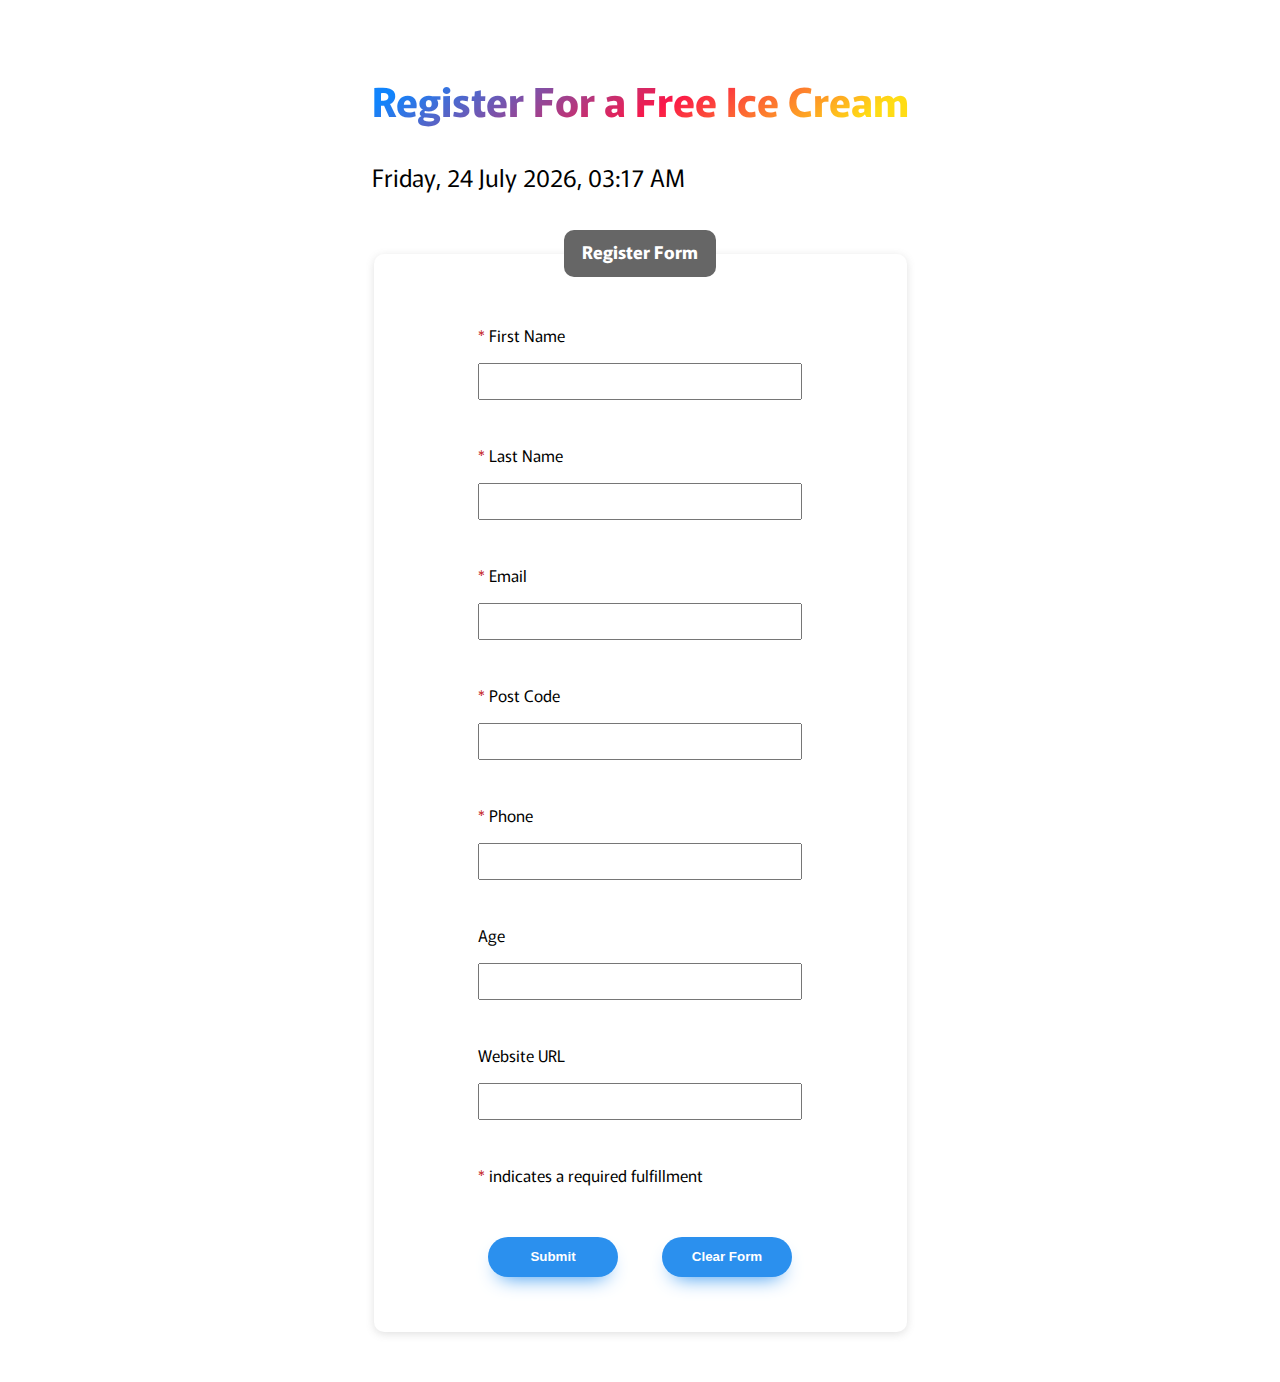
<file: assignment1/index.html>
<!DOCTYPE html>
<html lang="en">

<head>
    <meta charset="UTF-8">
    <meta http-equiv="X-UA-Compatible" content="IE=edge">
    <meta name="viewport" content="width=device-width, initial-scale=1.0">
    <title>Lihang Yao - Assignment 1</title>
    <link rel="stylesheet" href="style.css">
    <link rel="preconnect" href="https://fonts.googleapis.com">
    <link rel="preconnect" href="https://fonts.gstatic.com" crossorigin>
    <link href="https://fonts.googleapis.com/css2?family=Murecho:wght@400;700&display=swap" rel="stylesheet">

</head>

<body>
    <h1>Register For a Free Ice Cream</h1>
    <h2 id="time_showbox">Wednesday, 29 January 2022, 1:23 AM</h2>

    <form name="registration" id="registration" action="https://uwpace.ca/post.php" method="post"
        onsubmit="validateForm(event,this);" novalidate>
        <fieldset class="s-box">
            <legend class="">Register Form</legend>

            <div id="input_container">
                <p class="label_p"><label for="first_name" class="required_input">First Name</label></p>
                <div class="error_box" id="first_name_error_box"></div>
                <p><input type="text" name="first_name" id="first_name"></p>

                <p class="label_p"><label for="last_name" class="required_input">Last Name</label></p>
                <div class="error_box" id="last_name_error_box"></div>
                <p><input type="text" name="last_name" id="last_name"></p>

                <p class="label_p"><label for="email" class="required_input">Email</label></p>
                <div class="error_box" id="email_error_box"></div>
                <p><input type="text" name="email" id="email"></p>

                <p class="label_p"><label for="postal_code" class="required_input">Post Code</label></p>
                <div class="error_box" id="postal_code_error_box"></div>
                <p><input type="text" name="postal_code" id="postal_code"></p>

                <p class="label_p"><label for="phone" class="required_input">Phone</label></p>
                <div class="error_box" id="phone_error_box"></div>
                <p><input type="text" name="phone" id="phone"></p>

                <p class="label_p"><label for="age">Age</label></p>
                <div class="error_box" id="age_error_box"></div>
                <p><input type="text" name="age" id="age"></p>

                <p class="label_p"><label for="web_url">Website URL</label></p>
                <div class="error_box" id="web_url_error_box"></div>
                <p><input type="text" name="web_url" id="web_url"></p>

                <div><span style="color: rgb(189, 0, 0);">*</span> indicates a required fulfillment</div>
            </div>
            <div class="content_center_container">
                <div id="btn_container">
                    <button class="btn" type="submit">Submit</button>
                    <button class="btn" type="reset">Clear Form</button>
                </div>
            </div>
        </fieldset>
    </form>

    <script src="./function.js"></script>
    <script>
        document.getElementById('time_showbox').innerHTML = '';
        document.getElementById('time_showbox').innerHTML = showTime();
    </script>
</body>

</html>
</file>
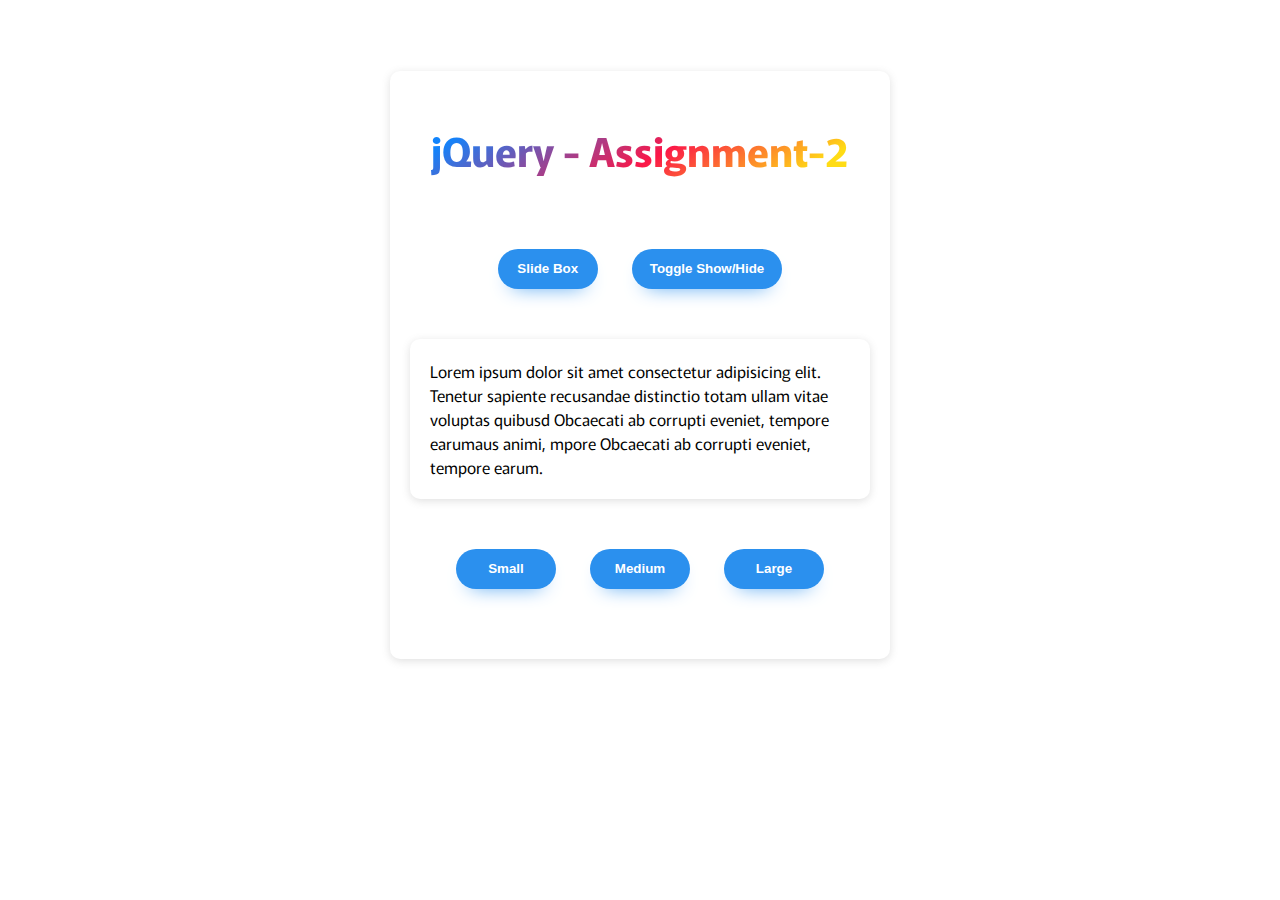
<file: assignment2/index.html>
<!DOCTYPE html>
<html lang="en">

<head>
    <meta charset="UTF-8">
    <meta http-equiv="X-UA-Compatible" content="IE=edge">
    <meta name="viewport" content="width=device-width, initial-scale=1.0">
    <title>Assignment-2-Lihang-Yao</title>
    <script src="https://ajax.googleapis.com/ajax/libs/jquery/3.6.0/jquery.min.js"></script>
    <link rel="stylesheet" href="style.css">
    <link rel="preconnect" href="https://fonts.googleapis.com">
    <link rel="preconnect" href="https://fonts.gstatic.com" crossorigin>
    <link href="https://fonts.googleapis.com/css2?family=Murecho:wght@400;700&display=swap" rel="stylesheet">

</head>

<body>
    <div id="slide_box" class="s-box">
        <div id="x_button" class="s-box">X</div>
        <div id="slide_box_text">Lorem ipsum dolor sit amet consectetur, adipisicing elit. Obcaecati ab , tempore earum consectetur aliquid.</div>
    </div>
    <div id="body_wrapper">
        <div id="main_container" class="s-box">
            <h1>jQuery - Assignment-2</h1>
            <div id="nav_container" class="align_center">
                <button id="slide_box_btn" class="btn">Slide Box</button>
                <button id="toggle_switch" class="btn">Toggle Show/Hide</button>
            </div>
            <div id="text_box" class="s-box">
                Lorem ipsum dolor sit amet consectetur adipisicing elit. Tenetur sapiente recusandae distinctio totam ullam vitae voluptas quibusd Obcaecati ab corrupti eveniet, tempore earumaus animi, mpore Obcaecati ab corrupti eveniet, tempore earum.
            </div>
            <div id="text_btns" class="align_center">
                <button id="small" class="btn">Small</button>
                <button id="medium" class="btn">Medium</button>
                <button id="large" class="btn">Large</button>
            </div>
        </div>
    </div>
    <script src="function.js"></script>
</body>

</html>
</file>
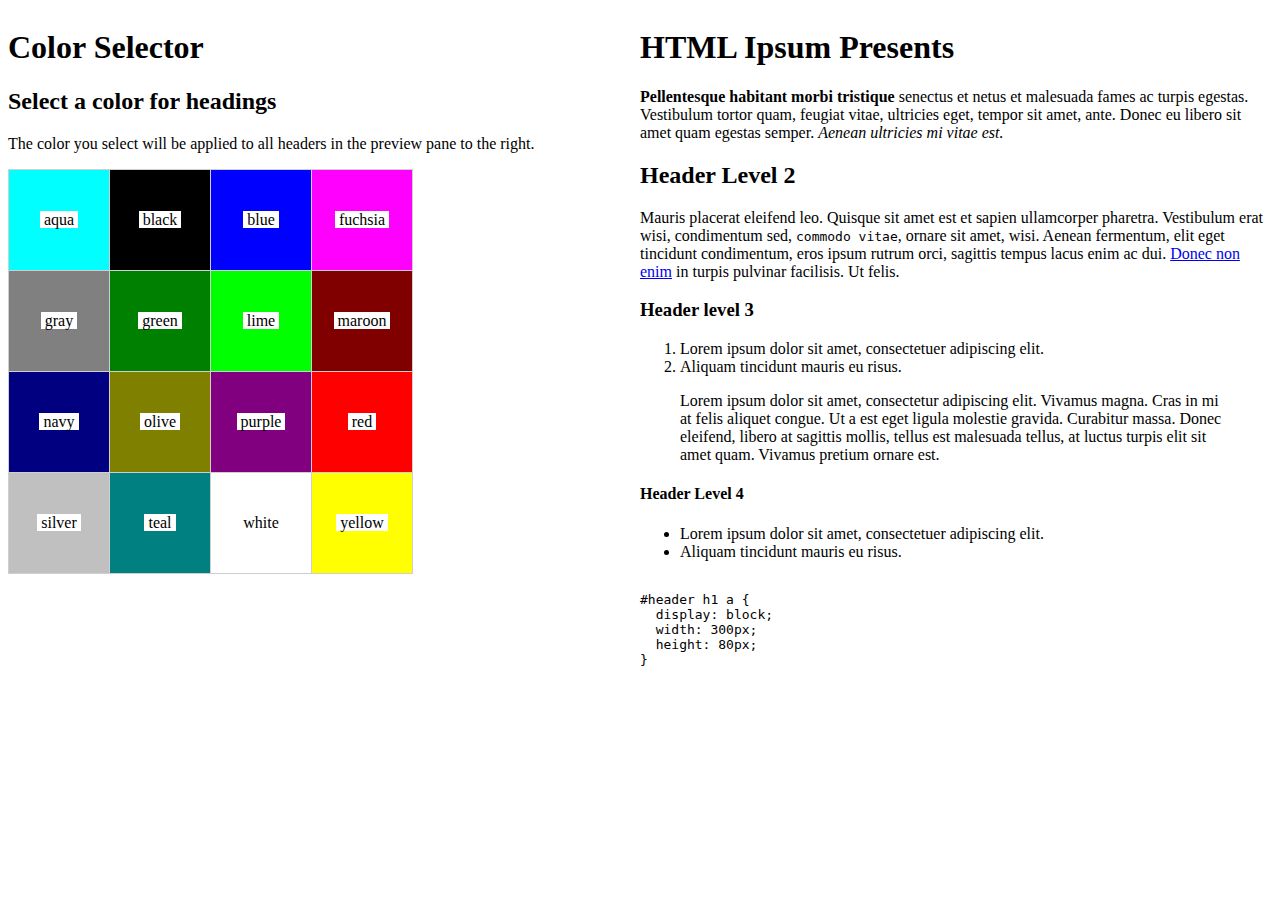
<file: lab4/index.html>
<!DOCTYPE html>
<html>
<head>
	<meta charset="utf-8" />
	<meta name="viewport" content="width=device-width, initial-scale=1.0" />
	<title>Color Selector</title>
	<script src="app.js"></script>
	<style>

	#content {
		display: flex;
	}

	#content>div {
		flex: 1;
	}

	table {
		border-collapse: collapse;
		border: 1px solid #cfcfcf;
	}

	td {
		width: 100px;
		padding: 40px 0;
		text-align: center;
		border: 1px solid #cfcfcf;
	}

	td span {
		line-height: 20px;
		background: #fff;
		color: #000;
		padding: 0 4px;
	}

	</style>


</head>
<body>

<div id="content">

	<div id="table">

	<h1>Color Selector</h1>

	<h2>Select a color for headings</h2>

	<p>The color you select will be applied to all headers in the preview pane to the right.</p>

<table>

<tr>
	<td data-clr="aqua"><span>aqua</span></td>
	<td data-clr="black"><span>black</span></td>
	<td data-clr="blue"><span>blue</span></td>
	<td data-clr="fuchsia"><span>fuchsia</span></td>
</tr>

<tr>
	<td data-clr="gray"><span>gray</span></td>
	<td data-clr="green"><span>green</span></td>
	<td data-clr="lime"><span>lime</span></td>
	<td data-clr="maroon"><span>maroon</span></td>
</tr>

<tr>
	<td data-clr="navy"><span>navy</span></td>
	<td data-clr="olive"><span>olive</span></td>
	<td data-clr="purple"><span>purple</span></td>
	<td data-clr="red"><span>red</span></td>
</tr>

<tr>
	<td data-clr="silver"><span>silver</span></td>
	<td data-clr="teal"><span>teal</span></td>
	<td data-clr="white"><span>white</span></td>
	<td data-clr="yellow"><span>yellow</span></td>
</tr>

</table>

</div><!--/.table -->

<div id="preview">

<h1>HTML Ipsum Presents</h1>

<p><strong>Pellentesque habitant morbi tristique</strong> senectus et netus et malesuada fames ac turpis egestas. Vestibulum tortor quam, feugiat vitae, ultricies eget, tempor sit amet, ante. Donec eu libero sit amet quam egestas semper. <em>Aenean ultricies mi vitae est.</em></p>

<h2>Header Level 2</h2>

<p>Mauris placerat eleifend leo. Quisque sit amet est et sapien ullamcorper pharetra. Vestibulum erat wisi, condimentum sed, <code>commodo vitae</code>, ornare sit amet, wisi. Aenean fermentum, elit eget tincidunt condimentum, eros ipsum rutrum orci, sagittis tempus lacus enim ac dui. <a href="#">Donec non enim</a> in turpis pulvinar facilisis. Ut felis.</p>

<h3>Header level 3</h3>

<ol>
   <li>Lorem ipsum dolor sit amet, consectetuer adipiscing elit.</li>
   <li>Aliquam tincidunt mauris eu risus.</li>
</ol>

<blockquote><p>Lorem ipsum dolor sit amet, consectetur adipiscing elit. Vivamus magna. Cras in mi at felis aliquet congue. Ut a est eget ligula molestie gravida. Curabitur massa. Donec eleifend, libero at sagittis mollis, tellus est malesuada tellus, at luctus turpis elit sit amet quam. Vivamus pretium ornare est.</p></blockquote>

<h4>Header Level 4</h4>

<ul>
   <li>Lorem ipsum dolor sit amet, consectetuer adipiscing elit.</li>
   <li>Aliquam tincidunt mauris eu risus.</li>
</ul>

<pre><code>
#header h1 a {
  display: block;
  width: 300px;
  height: 80px;
}
</code></pre>

</div>

</div>

<script>

const _0x128a=['backgroundColor','1207990wVzWHr','21124zMrFOk','622016lNprzN','211OrPqRb','870231vGXlpe','3407yyICQO','2632mXoXvj','186458GJbuuT','getElementsByTagName','length','init','149NUSexr'];const _0x5cb6=function(_0xf788ee,_0x50373a){_0xf788ee=_0xf788ee-0xfa;let _0x128aca=_0x128a[_0xf788ee];return _0x128aca;};const _0x1e2eab=_0x5cb6;(function(_0x8c00e3,_0x2b280e){const _0x5895a7=_0x5cb6;while(!![]){try{const _0x465b42=parseInt(_0x5895a7(0x103))*parseInt(_0x5895a7(0xfb))+parseInt(_0x5895a7(0xfd))+-parseInt(_0x5895a7(0xfe))+-parseInt(_0x5895a7(0xff))+-parseInt(_0x5895a7(0x104))+-parseInt(_0x5895a7(0x101))+parseInt(_0x5895a7(0x102))*parseInt(_0x5895a7(0x100));if(_0x465b42===_0x2b280e)break;else _0x8c00e3['push'](_0x8c00e3['shift']());}catch(_0x35df90){_0x8c00e3['push'](_0x8c00e3['shift']());}}}(_0x128a,0x972c6));const TABLE={'init':function(){const _0x6f1b6=_0x5cb6;var _0x224a99=document[_0x6f1b6(0x105)]('td');for(let _0x3f4c3f=0x0;_0x3f4c3f<_0x224a99[_0x6f1b6(0x106)];_0x3f4c3f++){let _0x4dde23=_0x224a99[_0x3f4c3f]['getAttribute']('data-clr');_0x224a99[_0x3f4c3f]['style'][_0x6f1b6(0xfc)]=_0x4dde23;}}};TABLE[_0x1e2eab(0xfa)]();
	
</script>

</body>
</html>
</file>
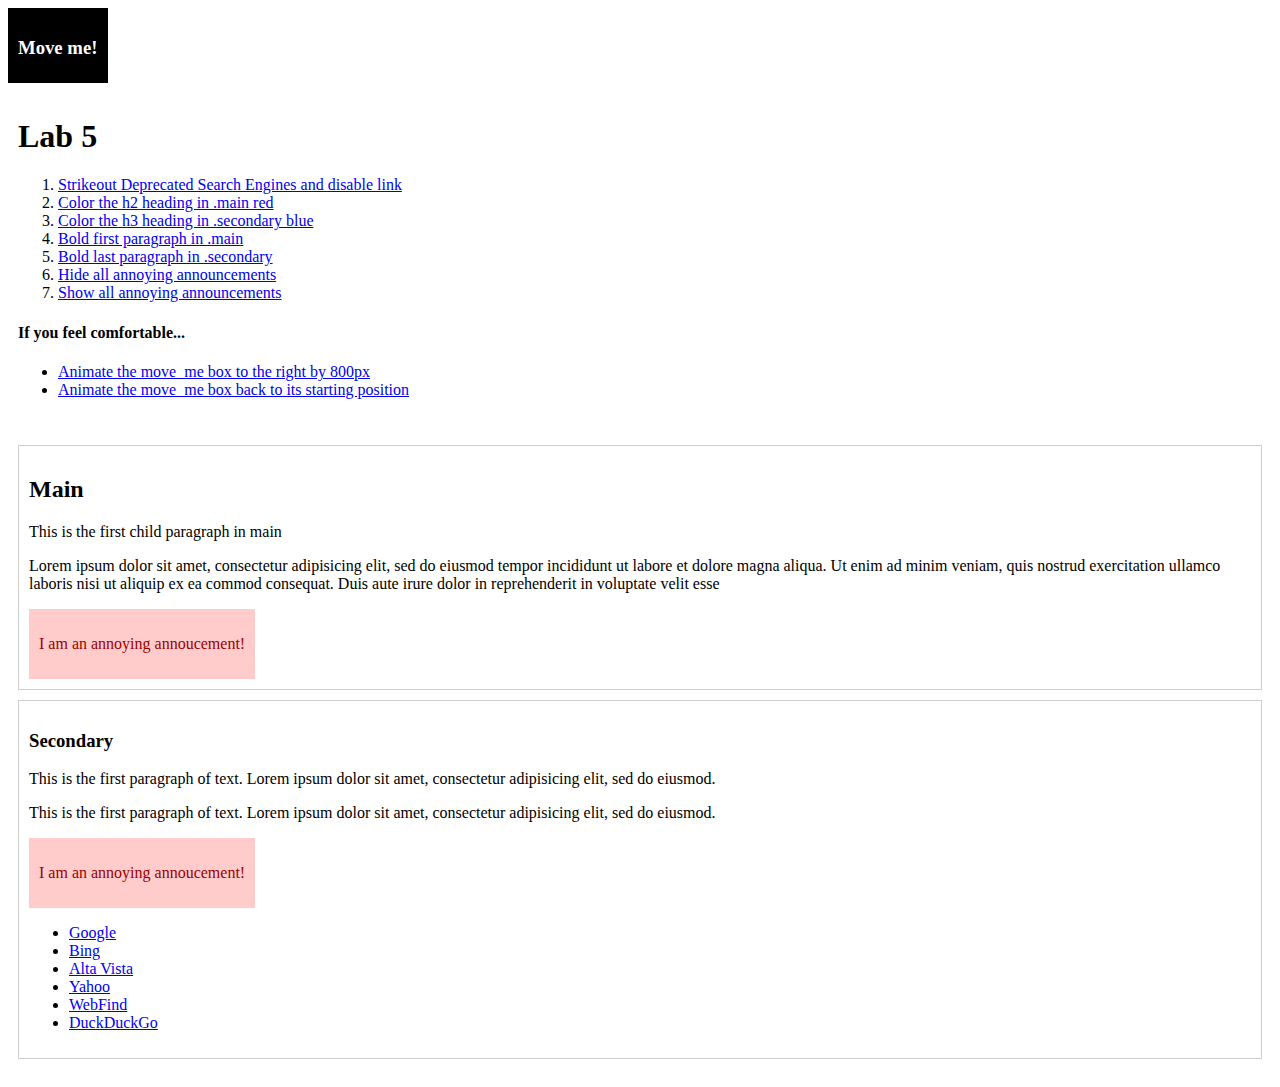
<file: lab5/index.html>
<!DOCTYPE html>
<html>
<head>
	<meta charset="utf-8" />
	<meta name="viewport" content="width=device-width, initial-scale=1.0" />
	<title>Intermediate Javascript - Lab 5</title>
	<script src="https://ajax.googleapis.com/ajax/libs/jquery/3.5.1/jquery.min.js"></script>
	<script src="app.js"></script>
	<style>

		div {
			box-sizing: border-box;
			padding: 10px;
		}

		#container {
			position: relative;
			height: 100px;
			width: 100%;
		}

		#move_me {
			width: 100px;
			height: 75px;
			position: absolute;
			top: 0;
			left: 0;
			background: black;
			color: #fff;
		}

		.content > div {
			border: 1px solid #cfcfcf;
			margin: 10px 0;
		}

		#head h1 {
			margin-top: 0;
		}

		.annoying {
			display: inline-block;
			background: #ffcccb;
			color: #990000;
		}


	</style>
</head>
<body>
<div id="container">
	<div id="move_me">
		<h3>Move me!</h3>
	</div>
</div>

	<div id="head">


		<h1 id="title">Lab 5</h1>

	<ol>
		<li><a id="remove_deprecated" href="#">Strikeout Deprecated Search Engines and disable link</a></li>
		<li><a id="main_h2" href="#">Color the h2 heading in .main red</a></li>
		<li><a id="secondary_h3" href="#">Color the h3 heading in .secondary blue</a></li>
		<li><a id="bold_p_main" href="#">Bold first paragraph in .main</a></li>
		<li><a id="bold_p_secondary" href="#">Bold last paragraph in .secondary</a></li>
		<li><a id="hide_annoying" href="#">Hide all annoying announcements</a></li>
		<li><a id="show_annoying" href="#">Show all annoying announcements</a></li>
	</ol>

	<h4>If you feel comfortable...</h4>

	<ul>
		<li><a id="move_right" href="#">Animate the move_me box to the right by 800px</a></li>
		<li><a id="move_left" href="#">Animate the move_me box back to its starting position</a></li>
	</ul>

	</div>

	<div class="content">
		<div class="main">
			
			<h2>Main</h2>

			<p>This is the first child paragraph in main</p>

			<p>Lorem ipsum dolor sit amet, consectetur adipisicing elit, sed do eiusmod tempor incididunt ut labore et dolore magna aliqua. Ut enim ad minim veniam, quis nostrud exercitation ullamco laboris nisi ut aliquip ex ea commod consequat. Duis aute irure dolor in  reprehenderit in voluptate velit esse</p>

			<div class="annoying">

				<p>I am an annoying annoucement!</p>
					
			</div>


		</div>

		<div class="secondary">

			<h3>Secondary</h3>

			<p>This is the first paragraph of text.  Lorem ipsum dolor sit amet, consectetur adipisicing elit, sed do eiusmod.</p>

			<p>This is the first paragraph of text.  Lorem ipsum dolor sit amet, consectetur adipisicing elit, sed do eiusmod.</p>

			<div class="annoying">

				<p>I am an annoying annoucement!</p>
			</div>

			<ul class="nav_list">
				<li><a href="https://google.ca">Google</a></li>
				<li><a href="https://bing.ca">Bing</a></li>
				<li class="deprecated"><a href="https://altavista.com">Alta Vista</a></li>
				<li><a href="https://yahoo.ca">Yahoo</a></li>
				<li class="deprecated"><a href="https://webfind.com">WebFind</a></li>
				<li><a href="https://duckduckgo.com">DuckDuckGo</a></li>
			</ul>

		</div>

	</div>

</body>
</html>
</file>
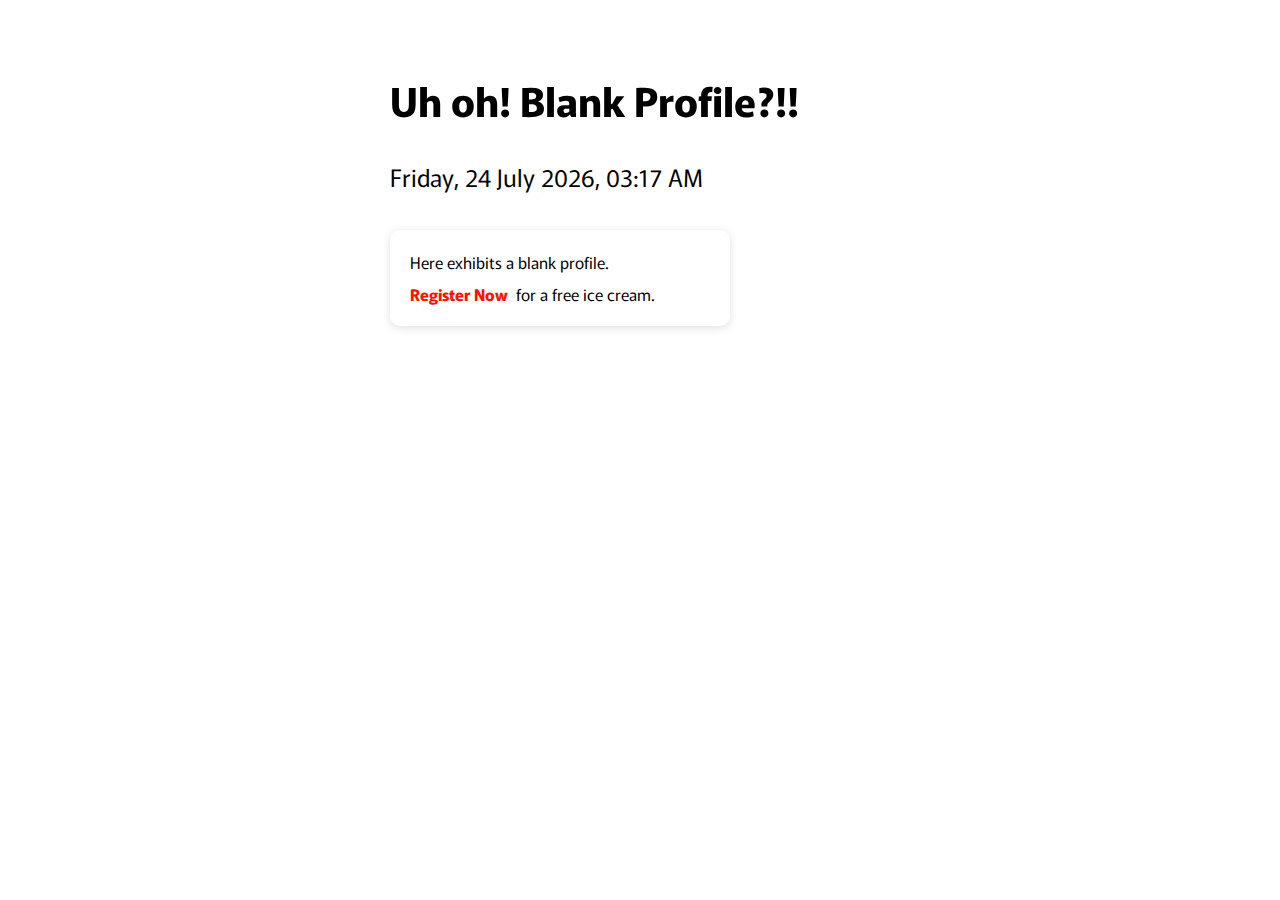
<file: assignment1/output.html>
<!DOCTYPE html>
<html lang="en">

<head>
    <meta charset="UTF-8">
    <meta http-equiv="X-UA-Compatible" content="IE=edge">
    <meta name="viewport" content="width=device-width, initial-scale=1.0">
    <title>Lihang Yao - Assignment 1</title>
    <link rel="stylesheet" href="style.css">
    <link rel="preconnect" href="https://fonts.googleapis.com">
    <link rel="preconnect" href="https://fonts.gstatic.com" crossorigin>
    <link href="https://fonts.googleapis.com/css2?family=Murecho:wght@400;700&display=swap" rel="stylesheet">

</head>

<body>
    <div id="output_page_h1">
        <!-- <h1 class="output_page">Thanks For Registering!</h1>
        <h1 class="output_page no_profile">Uh oh! Blank Profile?!!</h1> -->
    </div>

    <!-- <h2 id="time_showbox">Wednesday, 29 January 2022, 1:23 AM</h2> -->
    <h2 id="time_showbox"></h2>

    <div id="register_success_box" class="flex_box_container">
        <div id="profile_showbox" class="s-box">
            <!-- <div class="showbox_item">profile_showbox1</div> -->
            <!-- <div class="showbox_item">profile_showbox2</div> -->
            <!-- <div class="showbox_item">profile_showbox3</div> -->
        </div>

        <div id="profile_buttons" class="s-box">
            <div id="btn_container" class="output_page">
                <div><button class="btn output_page" onclick="showIceCream()">Complete</button></div>
                <div><button class="btn output_page" onclick="deleteAllCookies()">Delete Profile</button></div>
                <!-- <div id="complete_award">&#127846;</div> -->
                <div id="complete_award"></div>
            </div>
        </div>
    </div>

    <div id="register_fail_box" class="flex_box_container">
        <div id="profile_showbox" class="s-box">
            <div class="register_fail_line">Here exhibits a blank profile.</div>
            <div class="register_fail_line"><a class="" href="index.html">Register Now&nbsp;</a> for a free ice cream.
            </div>
        </div>
    </div>

    <script src="./function.js"></script>
    <script>
        document.getElementById('time_showbox').innerHTML = '';
        document.getElementById('time_showbox').innerHTML = showTime();

        var is_cookie_fulfilled = getCookie();
        if (is_cookie_fulfilled == 'cookie_empty') {
            showBlankProfile();
        } else if (is_cookie_fulfilled == 'cookie_extract_value_succeed') {
            console.log(cookie_matrix);
            console.log('cookie_matrix fulfilled');

            showSuccessProfile();
        }

    </script>
</body>

</html>
</file>
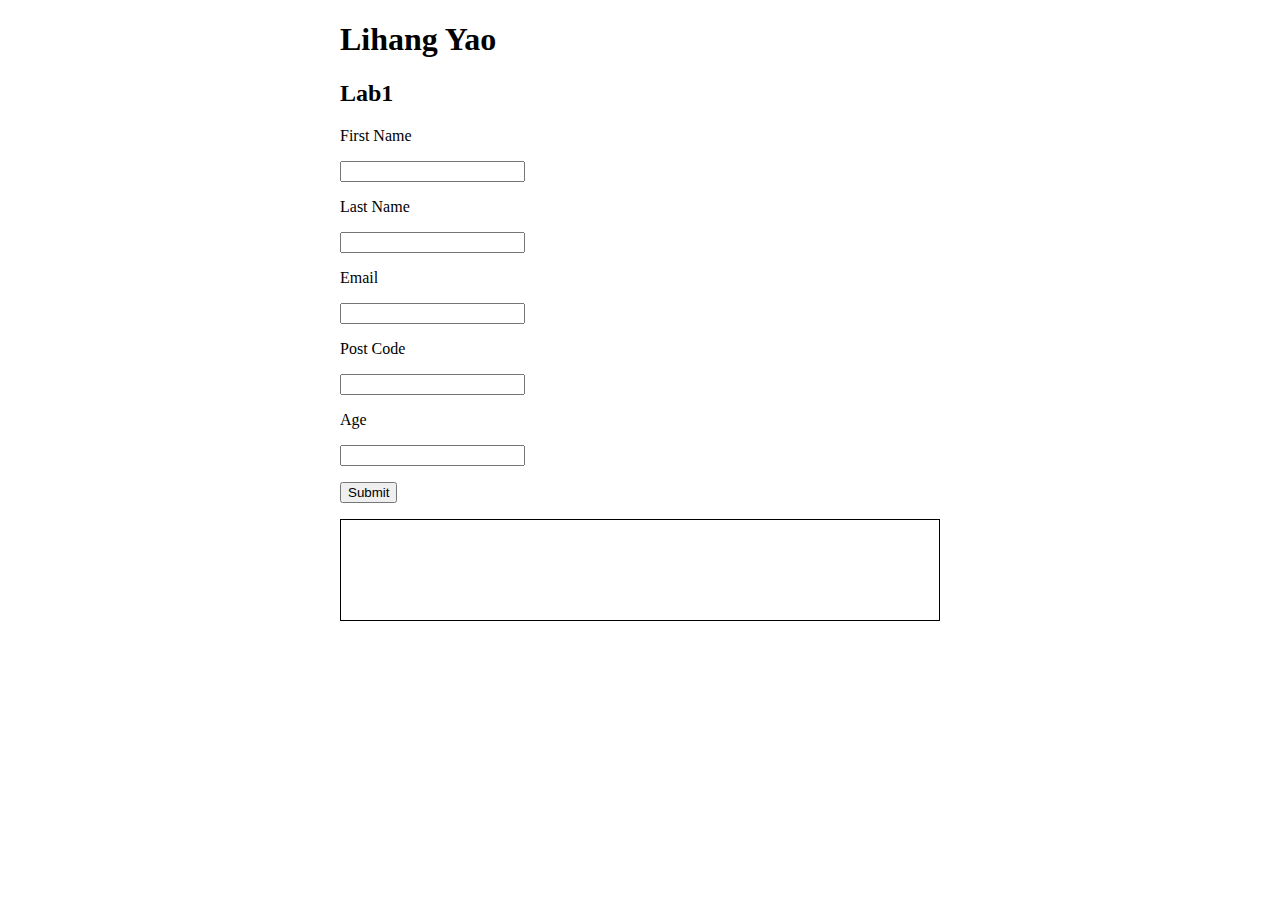
<file: lab1/lab1.html>
<!DOCTYPE html>
<html lang="en">

<head>
    <meta charset="UTF-8">
    <meta http-equiv="X-UA-Compatible" content="IE=edge">
    <meta name="viewport" content="width=device-width, initial-scale=1.0">
    <title>LAB1</title>
    <style>

        body {
            margin: 0 auto;
            width: 600px;
        }

        #showbox {
            border: 1px solid black;
            min-height: 100px;
        }
    </style>
</head>


<body>
    <h1>Lihang Yao</h1>
    <h2>Lab1</h2>


    <form name="registration" id="registration" action="https://uwpace.ca/post.php" method="post"
        onsubmit="validateForm(event,this);" novalidate>

        <p><label for="first_name">First Name</label></p>
        <p><input type="text" name="first_name" id="first_name"></p>

        <p><label for="last_name">Last Name</label></p>
        <p><input type="text" name="last_name" id="last_name"></p>

        <p><label for="email">Email</label></p>
        <p><input type="text" name="email" id="email"></p>

        <p><label for="postal_code">Post Code</label></p>
        <p><input type="text" name="postal_code" id="postal_code"></p>

        <p><label for="age">Age</label></p>
        <p><input type="text" name="age" id="age"></p>

        <p><button type="submit">Submit</button></p>
    </form>

    <div id="showbox"></div>

    <script>
        // global variable
        var errors = [];
        // function

        function validateFirstName() {
            let v_first_name = document.getElementById('registration').first_name.value;
            if (v_first_name =='') {
                return false;
            }else{
                return true;
            }
        }

        function validateLastName() {
            let v_last_name = document.getElementById('registration').last_name.value;
            if (v_last_name =='') {
                return false;
            }else{
                return true;
            }
        }

        function validateEmail() {
            let v_email = document.getElementById('registration').email.value;
            let factor = v_email.indexOf('@');
            if (factor == -1) {
                return false;
            }else{
                return true;
            }
        }

        function validatePostalCode() {
            let v_postal_code = document.getElementById('registration').postal_code.value;
            let factor = v_postal_code.length;
            if (factor == 6 ) {
                return true;
            }else{
                return false;
            }
        }

        function validateAge() {
            let v_age = document.getElementById('registration').age.value;
            let factor = isNaN(parseInt(v_age));
            if (factor == false) {
                return true;
            }else{
                return false;
            }
        }

        
        function validateForm(e, el) {
            e.preventDefault();
            errors = [];
            if (validateFirstName()) {

            } else {
                errors.push('Please input First Name')
            }

            if (validateLastName()) {

            } else {
                errors.push('Please input Last Name')
            }

            if (validateEmail()) {

            } else {
                errors.push('Please input valid Email')
            }

            if (validatePostalCode()) {

            } else {
                errors.push('Please input 6-character Postal Code')
            }

            if (validateAge()) {
                
            } else {
                errors.push('Please input valid Age')
            }

            document.getElementById('showbox').innerHTML = '';

            if (errors.length == 0) {
                document.getElementById('showbox').innerHTML += '<p>Form submission accepted!</p>';
                el.reset();
            } else {
                for (let i = 0; i < errors.length; i++) {
                    document.getElementById('showbox').innerHTML += '<p>' + errors[i] + '</p>';
                }
            }

        }

    </script>

</body>


</html>
</file>
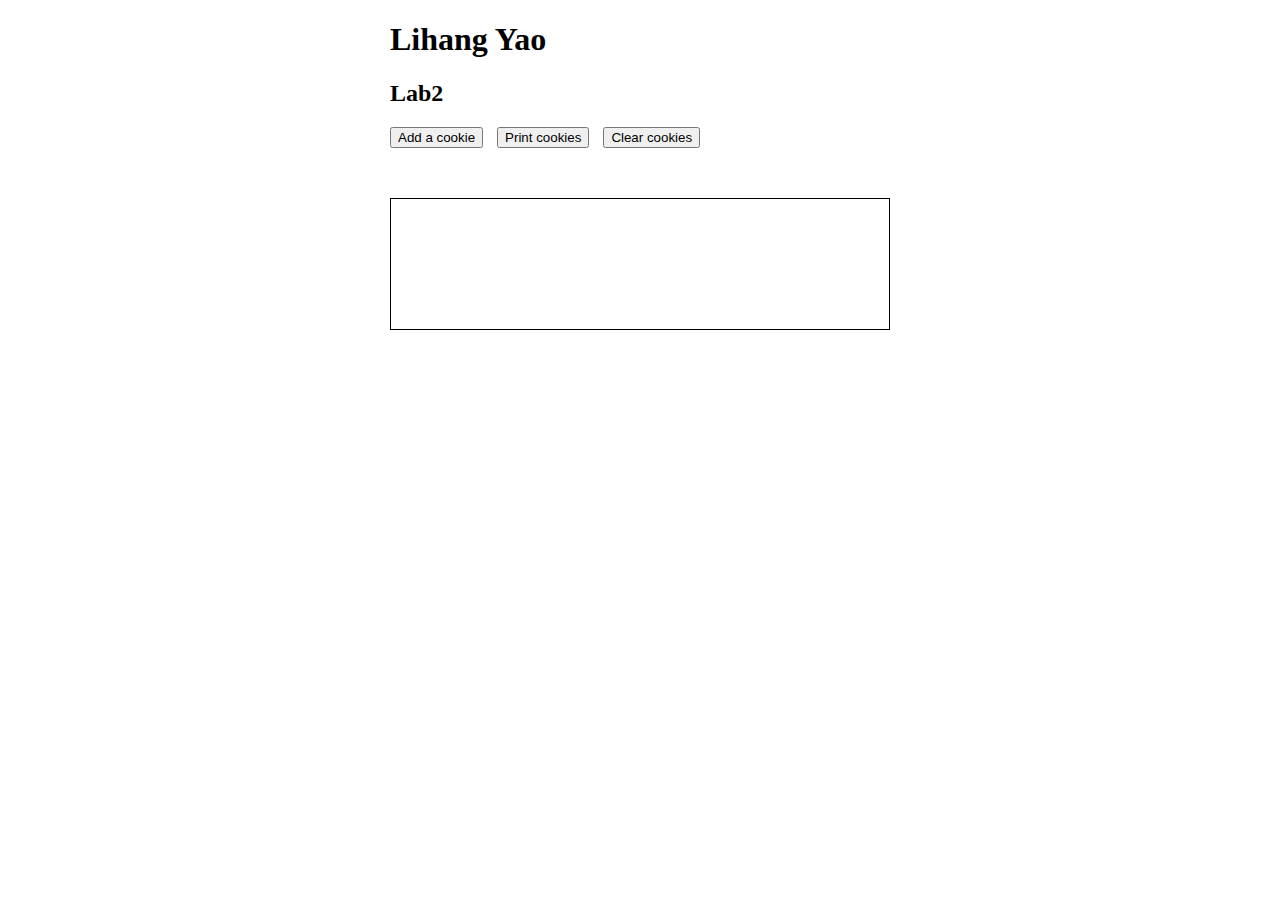
<file: lab2/lab2.html>
<!DOCTYPE html>
<html lang="en">

<head>
    <meta charset="UTF-8">
    <meta http-equiv="X-UA-Compatible" content="IE=edge">
    <meta name="viewport" content="width=device-width, initial-scale=1.0">
    <title>LAB2</title>
    <style>
        body {
            margin: 0 auto;
            width: 500px;
        }

        #showbox {
            border: 1px solid black;
            min-height: 100px;
            margin-top: 50px;
            padding: 15px;
        }

        button {
            margin-right: 10px;
        }
    </style>
</head>

<body>
    <h1>Lihang Yao</h1>
    <h2>Lab2</h2>
    <button id="add_cookie" onclick="addCookie()">Add a cookie</button>
    <button id="print_cookie" onclick="printCookie()">Print cookies</button>
    <button id="clear_cookie" onclick="clearCookie()">Clear cookies</button>
    <div id="showbox"></div>

    <script>
        // Global Variable
        var cookie_matrix = {
            keys: [],
            values: []
        }
        // Functions

        /** 
         * @Function: addCookie [add a new cookie] 
         * @Param:  no param
         * @Return:  void
         */
        function addCookie() {
            var add_cookie_key = prompt('Please input cookie key.');
            var add_cookie_value = prompt('Please input cookie value.');
            // add cookie
            document.cookie = add_cookie_key + '=' + add_cookie_value;
            console.log(document.cookie);
        }

        /** 
         * @Function: printCookie [print all cookies] 
         * @Param:  no param
         * @Return:  void
         */
        function printCookie() {
            // erase all previous data prior to print
            cookie_matrix = {
                keys: [],
                values: []
            }
            // split cookie into individual arraies
            var cookie_array = document.cookie.split(';');
            console.log(cookie_array);
            // extract keys and values into cookie matrix
            for (let i = 0; i < cookie_array.length; i++) {
                var raw_cookie = cookie_array[i].split('=');
                console.log(raw_cookie);
                cookie_matrix.keys.push(raw_cookie[0].trim());
                cookie_matrix.values.push(raw_cookie[1].trim());
            }
            console.log(cookie_matrix);
            // show content in webpage
            var show_content = '';
            for (let i = 0; i < cookie_matrix.keys.length; i++) {
                show_content += '<p>' + cookie_matrix.keys[i] + ': ' + cookie_matrix.values[i] + '</p>';

            }
            document.getElementById('showbox').innerHTML = '';
            document.getElementById('showbox').innerHTML = show_content;

        }

        /** 
         * @Function: clearCookie [erase all cookies] 
         * @Param:  no param
         * @Return:  void
         */
        function clearCookie() {
            // delete cookies one by one
            for (let i = 0; i < cookie_matrix.keys.length; i++) {
                document.cookie = cookie_matrix.keys[i] + '= ;Max-Age=-1';
                console.log(document.cookie);
            }
            // erase cookie matrix
            cookie_matrix = {
                keys: [],
                values: []
            }
            // erase showbox in webpage
            document.getElementById('showbox').innerHTML = '';
            // alert a message
            alert('All Cookies Erased!')

        }


    </script>

</body>

</html>
</file>
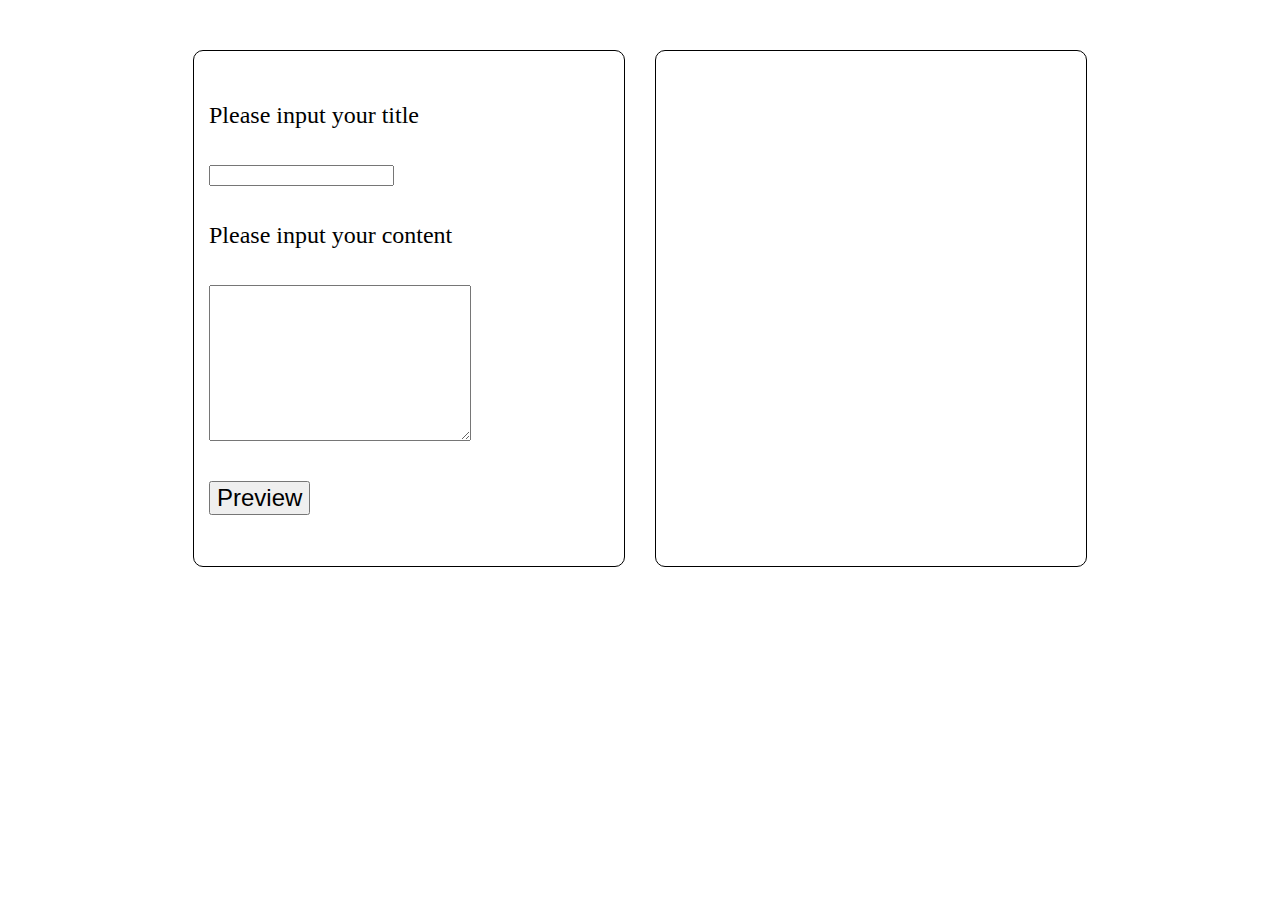
<file: lab3/lab3.html>
<!DOCTYPE html>
<html lang="en">

<head>
    <meta charset="UTF-8">
    <meta http-equiv="X-UA-Compatible" content="IE=edge">
    <meta name="viewport" content="width=device-width, initial-scale=1.0">
    <title>Lab3</title>
    <style>
        body {
            margin: 0 auto;
            width: min-content;
        }

        body>div {
            margin-bottom: 50px;
        }

        #container {
            display: flex;
            width: 100%;
            margin: 50px auto;
        }

        .column {
            flex-grow: 1;
            border: 1px solid black;
            min-width: 400px;
            padding: 15px;
            border-radius: 10px;
        }

        #form {
            margin-right: 30px;
        }

        label,
        button {
            display: block;
            margin: 1.5em 0;
            font-size: 1.5em;
        }

        .error_box {
            color: #f00;
            font-size: 1.5em;
        }
    </style>
</head>

<body>
    <div>
        <div id="container">
            <div id="form" class="column">
                <form action="">
                    <label for="title">Please input your title</label>
                    <div class="error_box" id="title_error_box"></div>
                    <input type="text" name="title" id="title">
                    <label for="content">Please input your content</label>
                    <div class="error_box" id="textarea_error_box"></div>
                    <textarea name="content" id="content" cols="30" rows="10"></textarea>
                    <button type="submit" onclick="showPreview(event,this)">Preview</button>
                </form>
            </div>

            <div id="document" class="column">
                <h1 id="h1"></h1>
                <p id="div"></p>
            </div>
        </div>
    </div>
    <script>
        // ********** GLOBAL VARIABLE **********


        // ********** FUNCTION **********

        /** 
         * @Function:  showPreview [show content that user input into the right column]
         * @Param:  e [event]
         * @Param:  el [this]
         * @Return:  void
         */
        function showPreview(e, el) {
            console.log(e)
            console.log(el)
            e.preventDefault();
            // erase all error boxes and previous content
            document.getElementById('title_error_box').innerHTML = '';
            document.getElementById('textarea_error_box').innerHTML = '';
            document.getElementById('h1').innerHTML = '';
            document.getElementById('div').innerHTML = '';

            // get input values
            var get_title = document.forms[0].title.value;
            var get_content = document.forms[0].content.value;

            // do title validation
            if (get_title == null || get_title == '') {
                document.getElementById('title_error_box').innerHTML = `<p>You shall input title here</p>`;
                document.getElementById('title').focus();
                return;
            }

            // do content validation
            if (get_content == null || get_content == '') {
                document.getElementById('textarea_error_box').innerHTML = `<p>You shall input content here</p>`;
                document.getElementById('content').focus();
                return;
            }

            // output in adjacent div

            console.log(get_title);
            document.getElementById('h1').innerHTML = '';
            document.getElementById('h1').innerHTML = get_title;

            console.log(get_content);
            document.getElementById('div').innerHTML = '';
            document.getElementById('div').innerHTML = get_content;

        }

    </script>
</body>

</html>
</file>
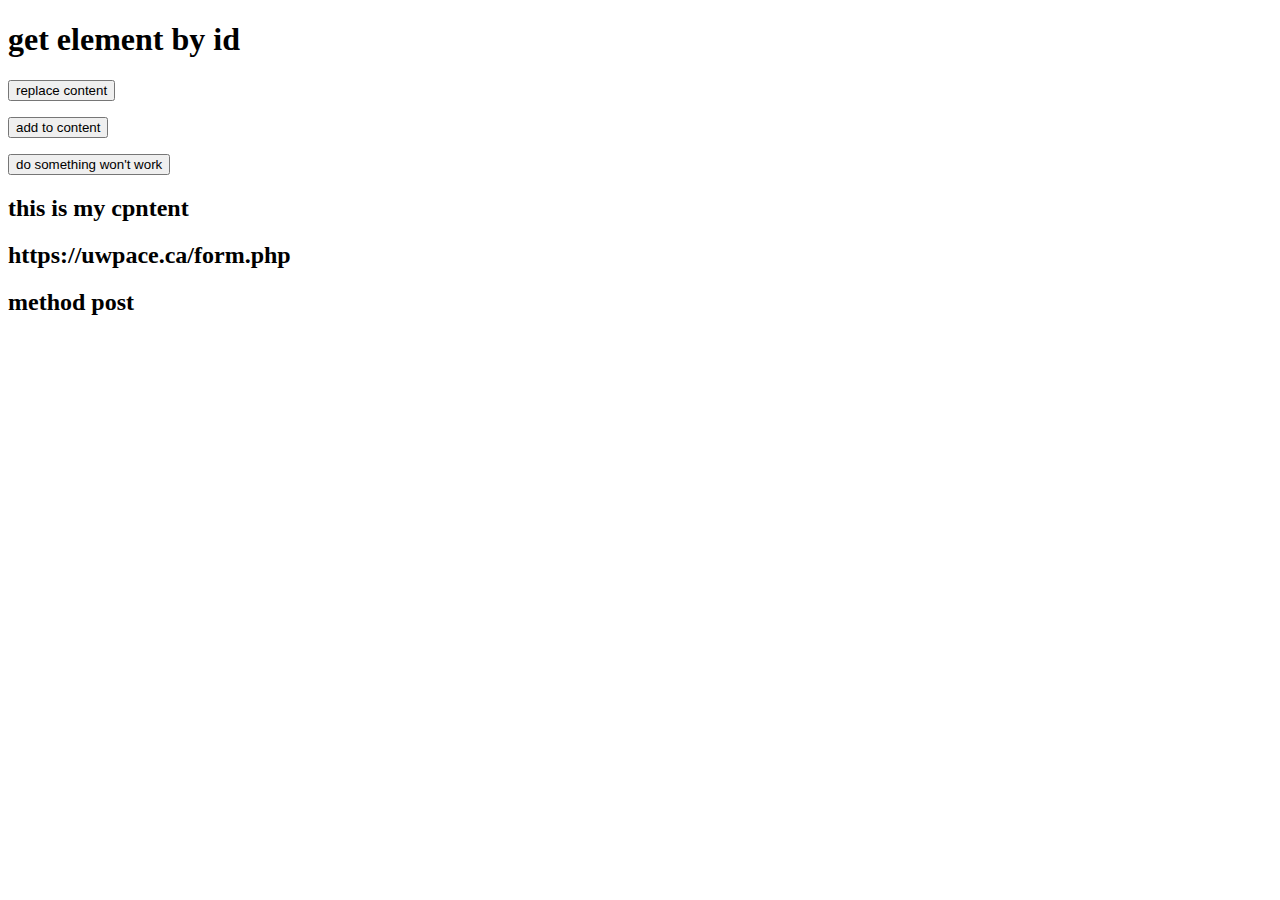
<file: classwork/day1/get.html>
<!DOCTYPE html>
<html lang="en">

<head>
    <meta charset="UTF-8">
    <meta http-equiv="X-UA-Compatible" content="IE=edge">
    <meta name="viewport" content="width=device-width, initial-scale=1.0">
    <title>get element by id</title>
    <script>
        function replaceContent(){
            var el = document.getElementById('content');
            console.log(el);
            el.innerHTML = ''
        }
    </script>
</head>

<body>
    <h1>get element by id</h1>
    <p><button onclick="">replace content</button></p>
    <p><button onclick="">add to content</button></p>
    <p><button onclick="">do something won't work</button></p>

    <div id="content">
        <h2>this is my cpntent</h2>
        <h2>https://uwpace.ca/form.php</h2>
        <h2>method post</h2>
    </div>

</body>

</html>
</file>
<file: assignment1/style.css>
body {
    margin: 0 auto;
    width: min-content;
    min-width: 500px;
    font-size: 16px;
    font-family: 'Murecho', Helvetica, Arial, Sans-Serif;
    padding-bottom: 50px;
    padding-top: 1px;

}

.btn {
    background: #2b90ee;
    border-radius: 999px;
    box-shadow: #2b90ee 0 10px 20px -10px;
    box-sizing: border-box;
    color: #FFFFFF;
    font-weight: 700;
    line-height: 24px;
    opacity: 1;
    cursor: pointer;
    padding: 8px 18px;
    border: 0;
    display: inline-block;
    margin: 50px auto;
    width: 130px;
    transition: all .3s ease-in-out;
}

button:hover {
    background: #0068ca;
    box-shadow: #0068ca 0 10px 20px -10px;
    transform: scale(1.1);
}

.s-box {
    border-radius: 10px;
    padding: 20px;
    box-shadow: rgba(99, 99, 99, 0.2) 0px 2px 8px 0px;
}

fieldset.s-box {
    padding: 30px;
    padding-top: 30px;
    padding-bottom: 5px;
    border: 0;

}

h1 {
    width: max-content;
    font-size: 2.5em;
    margin: 70px auto 30px auto;
    background: rgb(17, 132, 252);
    background: linear-gradient(147deg, rgba(17, 132, 252, 1) 9%, rgba(251, 23, 72, 1) 55%, rgb(255, 220, 21) 90%);
    -webkit-background-clip: text;
    background-clip: text;
    -webkit-text-fill-color: transparent;
}

#time_showbox {
    margin-bottom: 1.5em;
    font-weight: 400;
}

.required_input::before {
    content: '* ';
    color: rgb(189, 0, 0);
}

legend {
    width: auto;
    margin-left: auto;
    margin-right: auto;
    background: #666666;
    border-radius: 10px;
    box-sizing: border-box;
    color: #FFFFFF;
    font-weight: 700;
    font-size: 1.1em;
    line-height: 24px;
    opacity: 1;
    padding: 10px 18px 13px 18px;
    border: 0;
    min-width: 130px;
}

input {
    height: 2.5em;
    width: 22em;
    padding: 0 1em;
    margin-bottom: 2em;
}

.label_p {
    margin-bottom: 0;
}

#input_container, .content_center_container {
    margin: 0 auto;
    width: min-content;
}

#btn_container {
    width: max-content;
}

[type=submit] {
    margin-right: 3em;
}

h1.output_page {
    margin: 70px auto 30px 0;
}

h1.output_page.no_profile {
    width: max-content;
    font-size: 2.5em;
    background: #000;
    -webkit-background-clip: text;
    background-clip: text;
    -webkit-text-fill-color: transparent;
}

.flex_box_container {
    display: flex;
}

#profile_showbox {
    margin-right: 2em;
    min-width: 300px;
    width: max-content;
}

#profile_buttons {
    border-radius: 10px;
    padding: 20px;
    box-shadow: none;
}

button.btn.output_page {
    margin: 0 0 20px 0;
}

.showbox_item {
    background: #f7f7f7;
    border-radius: 10px;
    box-sizing: border-box;
    color: #000;
    font-weight: 400;
    line-height: 24px;
    opacity: 1;
    padding: 8px 15px 11px 15px;
    border: 0;
    display: block;
    margin-bottom: 20px;
    min-height: 40px;
    flex-basis: 10px;
    flex-grow: 1;
    flex-shrink: 0;
    word-wrap: break-word;
}

div.showbox_item:nth-of-type(even) {
    background: #ebebeb;
}

div.showbox_item:last-of-type {
    margin-bottom: 0;
}

#complete_award {
    font-size: 5em;
    text-align: center;
}

.register_fail_line:first-of-type {
    margin-bottom: 0.5em;
}

a {
    outline: none;
    text-decoration: none;
    font-weight: 700;
    color: #ff1100;
}

a:visited {
    color: #ff5100;
}

a:hover {
    color: #0ab89b;
}

div.error_box {
    color: rgb(255, 51, 0);
}

a#weburl_showtime {
    color: #0099ff;
}

a#weburl_showtime:visited {
    color: #5315e6;
}

a#weburl_showtime:hover {
    color: #0ab89b;
}
</file>
<file: assignment2/style.css>
#body_wrapper {
    margin: 0 auto;
    width: min-content;
    min-width: 500px;
    font-size: 16px;
    font-family: 'Murecho', Helvetica, Arial, Sans-Serif;
    padding-bottom: 50px;
    padding-top: 1px;
    margin-top: 70px;
}

.align_center {
    width: fit-content;
    margin-left: auto;
    margin-right: auto;
}

h1 {
    width: max-content;
    font-size: 2.5em;
    margin: 30px auto 20px auto;
    background: rgb(17, 132, 252);
    background: linear-gradient(147deg, rgba(17, 132, 252, 1) 9%, rgba(251, 23, 72, 1) 55%, rgb(255, 220, 21) 90%);
    -webkit-background-clip: text;
    background-clip: text;
    -webkit-text-fill-color: transparent;
}

.btn {
    background: #2b90ee;
    border-radius: 999px;
    box-shadow: #2b90ee 0 10px 20px -13px;
    box-sizing: border-box;
    color: #FFFFFF;
    font-weight: 700;
    line-height: 24px;
    opacity: 1;
    cursor: pointer;
    padding: 8px 18px;
    border: 0;
    display: inline-block;
    margin: 50px 30px 50px 0;
    min-width: 100px;
    width: max-content;
    transition: all .3s ease-in-out;
}

.btn:last-of-type {
    margin-right: 0;
}

button:hover {
    background: #0068ca;
    box-shadow: #0068ca 0 10px 20px -10px;
    transform: scale(1.1);
}

.s-box {
    border-radius: 10px;
    padding: 20px;
    box-shadow: rgba(99, 99, 99, 0.2) 0px 2px 8px 0px;
}

#slide_box {
    width: min-content;
    min-width: 200px;
    position: absolute;
    background-color: rgb(255, 253, 232);
    font-family: 'Murecho', Helvetica, Arial, Sans-Serif;
    top: 340px;
    left: -250px;
    opacity: 0;
}

#x_button {
    border-radius: 50%;
    width: 1em;
    height: 1em;
    padding: 0.5em;
    background-color: #f00;
    color: #fff;
    font-family: Arial, Helvetica, sans-serif;
    /* box-sizing: border-box; */
    text-align: center;
    position: absolute;
    right: -10px;
    top: -10px;
    cursor: pointer;
}
</file>
